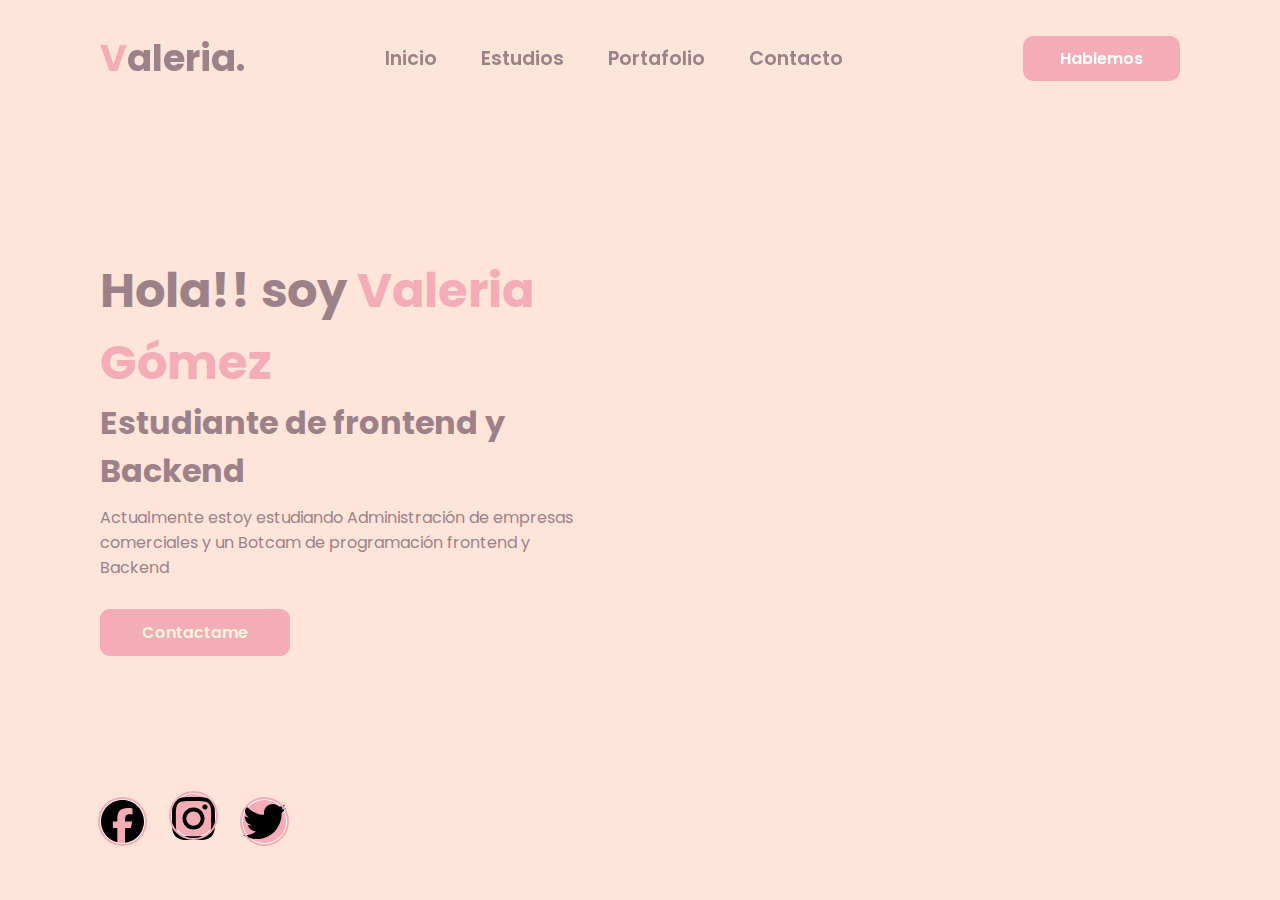
<file: index.html>
<!DOCTYPE html>
<html lang="en">
<head>
    <meta charset="UTF-8">
    <meta name="viewport" content="width=device-width, initial-scale=1.0">
    <link rel="stylesheet" href="inicio2.css">
    <title>Portafolio</title>
</head>
<body>
    <header>
        <h2 class="logo"><span>V</span>aleria.</h2>
        <nav class="navegacion">
            <a href="#">Inicio</a>
            <a href="#">Estudios</a>
            <a href="#">Portafolio</a>
            <a href="#">Contacto</a>
        </nav>
        <a href="#" class="btn-hablar">Hablemos</a>
    </header>

    <section class="inicio">
        <div class="contenido">
            <h2>Hola!! soy <span>Valeria Gómez</span></h2>
            <h4>Estudiante de frontend y Backend</h4>
            <p>Actualmente estoy estudiando Administración de empresas comerciales y un Botcam de programación frontend y Backend</p>
            <div class="btn-grupo">
                <a href="#">Contactame</a>
            </div>
            <div class="iconos-redes">
            <a href="#"><svg xmlns="http://www.w3.org/2000/svg" viewBox="0 0 512 512"><!--!Font Awesome Free 6.5.2 by @fontawesome - https://fontawesome.com License - https://fontawesome.com/license/free Copyright 2024 Fonticons, Inc.--><path d="M512 256C512 114.6 397.4 0 256 0S0 114.6 0 256C0 376 82.7 476.8 194.2 504.5V334.2H141.4V256h52.8V222.3c0-87.1 39.4-127.5 125-127.5c16.2 0 44.2 3.2 55.7 6.4V172c-6-.6-16.5-1-29.6-1c-42 0-58.2 15.9-58.2 57.2V256h83.6l-14.4 78.2H287V510.1C413.8 494.8 512 386.9 512 256h0z"/></svg></a>
            <a href="#"><svg xmlns="http://www.w3.org/2000/svg" viewBox="0 0 448 512"><!--!Font Awesome Free 6.5.2 by @fontawesome - https://fontawesome.com License - https://fontawesome.com/license/free Copyright 2024 Fonticons, Inc.--><path d="M224.1 141c-63.6 0-114.9 51.3-114.9 114.9s51.3 114.9 114.9 114.9S339 319.5 339 255.9 287.7 141 224.1 141zm0 189.6c-41.1 0-74.7-33.5-74.7-74.7s33.5-74.7 74.7-74.7 74.7 33.5 74.7 74.7-33.6 74.7-74.7 74.7zm146.4-194.3c0 14.9-12 26.8-26.8 26.8-14.9 0-26.8-12-26.8-26.8s12-26.8 26.8-26.8 26.8 12 26.8 26.8zm76.1 27.2c-1.7-35.9-9.9-67.7-36.2-93.9-26.2-26.2-58-34.4-93.9-36.2-37-2.1-147.9-2.1-184.9 0-35.8 1.7-67.6 9.9-93.9 36.1s-34.4 58-36.2 93.9c-2.1 37-2.1 147.9 0 184.9 1.7 35.9 9.9 67.7 36.2 93.9s58 34.4 93.9 36.2c37 2.1 147.9 2.1 184.9 0 35.9-1.7 67.7-9.9 93.9-36.2 26.2-26.2 34.4-58 36.2-93.9 2.1-37 2.1-147.8 0-184.8zM398.8 388c-7.8 19.6-22.9 34.7-42.6 42.6-29.5 11.7-99.5 9-132.1 9s-102.7 2.6-132.1-9c-19.6-7.8-34.7-22.9-42.6-42.6-11.7-29.5-9-99.5-9-132.1s-2.6-102.7 9-132.1c7.8-19.6 22.9-34.7 42.6-42.6 29.5-11.7 99.5-9 132.1-9s102.7-2.6 132.1 9c19.6 7.8 34.7 22.9 42.6 42.6 11.7 29.5 9 99.5 9 132.1s2.7 102.7-9 132.1z"/></svg></a>
            <a href="#"><svg xmlns="http://www.w3.org/2000/svg" viewBox="0 0 512 512"><!--!Font Awesome Free 6.5.2 by @fontawesome - https://fontawesome.com License - https://fontawesome.com/license/free Copyright 2024 Fonticons, Inc.--><path d="M459.4 151.7c.3 4.5 .3 9.1 .3 13.6 0 138.7-105.6 298.6-298.6 298.6-59.5 0-114.7-17.2-161.1-47.1 8.4 1 16.6 1.3 25.3 1.3 49.1 0 94.2-16.6 130.3-44.8-46.1-1-84.8-31.2-98.1-72.8 6.5 1 13 1.6 19.8 1.6 9.4 0 18.8-1.3 27.6-3.6-48.1-9.7-84.1-52-84.1-103v-1.3c14 7.8 30.2 12.7 47.4 13.3-28.3-18.8-46.8-51-46.8-87.4 0-19.5 5.2-37.4 14.3-53 51.7 63.7 129.3 105.3 216.4 109.8-1.6-7.8-2.6-15.9-2.6-24 0-57.8 46.8-104.9 104.9-104.9 30.2 0 57.5 12.7 76.7 33.1 23.7-4.5 46.5-13.3 66.6-25.3-7.8 24.4-24.4 44.8-46.1 57.8 21.1-2.3 41.6-8.1 60.4-16.2-14.3 20.8-32.2 39.3-52.6 54.3z"/></svg></a>
        </div>
        </div>
    </section>
</body>
</html>
</file>
<file: inicio2.css>
@import url('http://fonts.googleapis.com/css2?family=Poppins:wght@300;400;500;600;700;800&display=swap');
*{
    font-family:'poppins', sans-serif;
    margin: 0;
    padding: 0;
    box-sizing: border-box;
}
:root{
    --color-primario:#9d8189;
    --color-secundario:#f4acb7;
}

header{
    position: fixed;
    top: 0;
    left: 0;
    width: 100%;
    padding: 30px 100px ;
    display: flex;
    justify-content:space-between;
    align-items: center;
    z-index: 100;

}
.logo{
    font-size: 2.3em;
    color: var(--color-primario);
    cursor: pointer;
}
.logo span{
    color: var(--color-secundario);
}

.navegacion a{
    font-size: 1.2em;
    color: var(--color-primario);
    text-decoration: none;
    margin-right: 40px;
    font-weight: 600;
    transition: .3s;
}

.navegacion a:hover{
    color: var(--color-secundario);
}

.btn-hablar{
    color:#ffff;
    text-decoration: none;
    padding: 8px 35px;
    background-color: var(--color-secundario);
    border-radius: 10px;
    border: 2px solid var(--color-secundario);
    font-weight: 600;
    transition: .3s;
}
.btn-hablar:hover{
    color: var(--color-secundario);
    background: transparent;
}

.inicio{
    position: relative;
    width: 100%;
    height: 100vh;
    display: flex;
    background-color:#ffe5d9 ;
    align-items: center;
    padding: 30px 100px;
}

.contenido{
    max-width: 500px;
    color: var(--color-primario);

}
.contenido h2{
    font-size: 3em;
}

.contenido h2 span{
    color: var(--color-secundario);

}
.contenido h4{
    font-size: 2em;
}
.contenido p{
    padding: 10px 0 40px 0;
}

.btn-grupo a{
    color: beige;
    text-decoration: none;
    padding: 10px 40px;
    background: var(--color-secundario);
    border-radius: 10px;
    border: 2px solid var(--color-secundario);
    font-weight: 600;
    transition: 3.s;
}

.btn-grupo a:hover:nth-child(1){
    background-color: transparent;
    color: var(--color-secundario);
}

.btn-grupo a:nth-child(2){
    color: var(--color-secundario);
    background: transparent;
    margin-left: 30px;
    padding: 10px 30px;

}
.btn-grupo a:hover:nth-child(2){
    background-color: var(--color-secundario);
    color: #ffff;
}
.iconos-redes{
    position: absolute;
    bottom: 50px;
}

.iconos-redes a{
    display: inline-block;
    width: 45px;
    height: 45px;
    background: var(--color-secundario);
    border-radius: 50%;
    margin-right:22px ;
    text-align: center;
    line-height:35px ;
    border: 1px solid #ffff;
    outline: 2px solid var(--color-secundario);
    transition: .3s;
}
.iconos-redes a:hover{
    transform: translate(-5px);

}
.iconos-redes a i{
    color: white;
}
</file>
